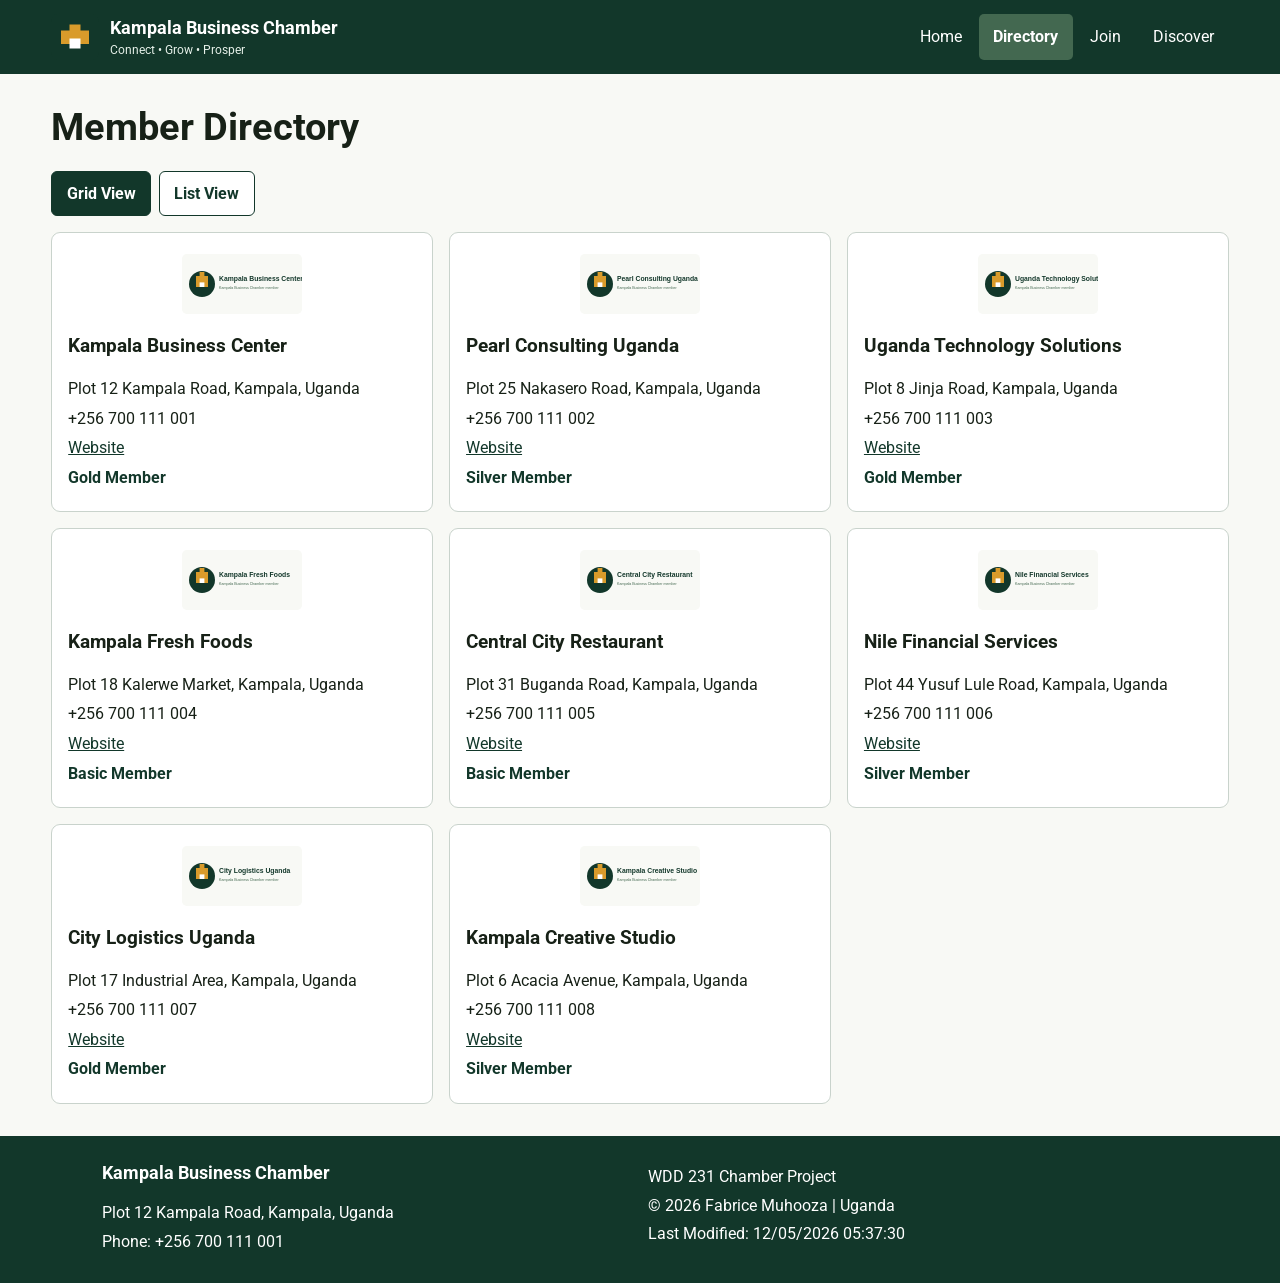
<file: chamber/directory.html>
<!DOCTYPE html>
<html lang="en">
<head>
    <meta charset="UTF-8">
    <meta name="viewport" content="width=device-width, initial-scale=1.0">
    <meta name="description" content="Kampala Business Chamber member directory.">
    <meta name="author" content="Fabrice Muhooza">
    <title>Kampala Business Chamber | Directory</title>
    <link rel="icon" href="images/chamber-logo.svg" type="image/svg+xml">
    <link rel="preconnect" href="https://fonts.googleapis.com">
    <link rel="preconnect" href="https://fonts.gstatic.com" crossorigin>
    <link href="https://fonts.googleapis.com/css2?family=Roboto:wght@400;500;700&display=swap" rel="stylesheet">
    <link rel="stylesheet" href="styles/normalize.css">
    <link rel="stylesheet" href="styles/small.css">
    <link rel="stylesheet" href="styles/larger.css">
    <script src="scripts/navigation.js" defer></script>
    <script src="scripts/date.js" defer></script>
    <script src="scripts/directory.js" defer></script>
</head>
<body>
<header class="site-header">
    <div class="brand">
        <img src="images/chamber-logo.svg" alt="Kampala Business Chamber logo" width="48" height="48">
        <div><span class="brand-name">Kampala Business Chamber</span><span class="brand-tagline">Connect • Grow • Prosper</span></div>
    </div>
    <button id="menuButton" class="menu-button" aria-label="Open navigation menu" aria-expanded="false" aria-controls="mainNav">☰</button>
    <nav id="mainNav" class="navigation" aria-label="Main navigation">
        <a href="index.html">Home</a><a href="directory.html" class="active" aria-current="page">Directory</a><a href="join.html">Join</a><a href="discover.html">Discover</a>
    </nav>
</header>
<main>
    <h1>Member Directory</h1>
    <div class="directory-controls" aria-label="Directory view controls">
        <button id="gridView" class="view-button active">Grid View</button>
        <button id="listView" class="view-button">List View</button>
    </div>
    <div id="directory" class="directory-grid"></div>
</main>
<footer class="site-footer">
    <div><h2>Kampala Business Chamber</h2><p>Plot 12 Kampala Road, Kampala, Uganda</p><p>Phone: +256 700 111 001</p></div>
    <div><p>WDD 231 Chamber Project</p><p>&copy; <span id="currentyear"></span> Fabrice Muhooza | Uganda</p><p>Last Modified: <span id="lastModified"></span></p></div>
</footer>
</body>
</html>
</file>
<file: chamber/styles/small.css>
*{box-sizing:border-box}html{font-family:Roboto,Arial,sans-serif;color:#172117;background:#f8f9f5}body{margin:0;line-height:1.5}img{max-width:100%;height:auto;display:block}a{color:#12372a}a:focus-visible,button:focus-visible{outline:3px solid #d99b2b;outline-offset:2px}.site-header{background:#12372a;color:#fff;padding:.75rem 1rem;display:grid;grid-template-columns:1fr auto;align-items:center}.brand{display:flex;align-items:center;gap:.7rem}.brand img{width:48px;height:48px}.brand-name,.brand-tagline{display:block}.brand-name{font-size:1.05rem;font-weight:700}.brand-tagline{font-size:.78rem;color:#e6f0e9}.menu-button{background:transparent;color:#fff;border:0;font-size:2rem;cursor:pointer;padding:.25rem}.navigation{grid-column:1/-1;display:none;flex-direction:column}.navigation.open{display:flex}.navigation a{color:#fff;text-decoration:none;padding:.8rem 1rem;border-top:1px solid rgba(255,255,255,.18)}.navigation a:hover,.navigation a.active{background:#436850}.navigation a.active{font-weight:700}main{width:min(1200px,92%);margin:0 auto;padding:1rem 0 2rem}h1{font-size:clamp(1.7rem,4vw,2.4rem);margin:0 0 1rem}h2{margin-top:0}.hero{position:relative;overflow:hidden;border-radius:12px;background:#12372a;margin-bottom:1rem;box-shadow:0 3px 12px rgba(0,0,0,.12)}.hero>img{width:100%;min-height:260px;object-fit:cover}.hero-content{position:absolute;left:1rem;right:1rem;bottom:1rem;background:rgba(18,55,42,.93);color:#fff;padding:1rem;border-radius:10px}.hero-content h2{margin:0 0 .3rem;font-size:clamp(1.3rem,4vw,2rem)}.hero-content p{margin:.2rem 0 .8rem}.cta{display:inline-block;background:#d99b2b;color:#172117;text-decoration:none;font-weight:700;padding:.65rem 1rem;border-radius:6px}.cta:hover{background:#f0b747}.home-layout{display:grid;gap:1rem}.card,.spotlights-section{background:#fff;border:1px solid #c9d3cc;border-radius:10px;padding:1rem;box-shadow:0 2px 8px rgba(0,0,0,.07)}.event{border-top:1px solid #d8dfda;padding:.8rem 0}.event:first-of-type{border-top:0;padding-top:0}.event h3{margin:.1rem 0}.event p{margin:.3rem 0}.current-weather{display:grid;gap:.3rem}.weather h3{margin:1rem 0 .5rem}.forecast{display:grid;gap:.5rem}.forecast-day{border:1px solid #d8dfda;border-radius:8px;padding:.65rem;background:#f4f7f4}.forecast-day h4{margin:0}.weather-source{font-size:.85rem;margin-bottom:0}.spotlights-section{margin-top:1rem}.spotlights{display:grid;gap:1rem}.spotlight-card{border:1px solid #c9d3cc;border-radius:9px;padding:1rem;background:#f8f9f5}.spotlight-card img{width:120px;height:70px;object-fit:contain;background:#fff;border-radius:6px;margin-bottom:.7rem}.spotlight-card h3{margin:.2rem 0}.membership{font-weight:700;color:#12372a}.directory-controls{display:flex;gap:.5rem;margin-bottom:1rem}.view-button{border:1px solid #12372a;background:#fff;color:#12372a;padding:.6rem .9rem;border-radius:6px;cursor:pointer;font-weight:700}.view-button.active,.view-button:hover{background:#12372a;color:#fff}.directory-grid{display:grid;grid-template-columns:1fr;gap:1rem}.member-card{background:#fff;border:1px solid #c9d3cc;border-radius:9px;padding:1rem}.member-card img{width:120px;height:70px;object-fit:contain;margin:0 auto .8rem}.member-card h2{font-size:1.2rem}.member-card p{margin:.35rem 0}.directory-list{display:flex;flex-direction:column;gap:0}.directory-list .member-card{border-radius:0;border-width:0 0 1px}.site-footer{background:#12372a;color:#fff;padding:1.5rem 4%;display:grid;gap:1rem}.site-footer h2{font-size:1.1rem}.site-footer p{margin:.3rem 0}.site-footer a{color:#fff}.site-footer div{max-width:600px}
</file>
<file: chamber/styles/larger.css>
@media screen and (min-width:700px){.site-header{grid-template-columns:auto 1fr;padding:.8rem 4%}.brand-name{font-size:1.15rem}.menu-button{display:none}.navigation{grid-column:auto;display:flex;flex-direction:row;justify-content:flex-end;gap:.2rem}.navigation a{border:0;border-radius:5px;padding:.7rem .9rem}.home-layout{grid-template-columns:2fr 1fr;align-items:start}.spotlights{grid-template-columns:repeat(3,1fr)}.spotlight-card{min-height:260px}.forecast{grid-template-columns:repeat(3,1fr)}.directory-grid{grid-template-columns:repeat(2,1fr)}.directory-grid.directory-list{display:flex}.directory-list .member-card{display:grid;grid-template-columns:150px 1fr 1fr;align-items:center}.site-footer{grid-template-columns:1fr 1fr;justify-content:space-between;padding-left:8%;padding-right:8%}}@media screen and (min-width:1000px){.directory-grid{grid-template-columns:repeat(3,1fr)}main{padding-top:1.5rem}.hero-content{left:2rem;bottom:2rem;max-width:520px;padding:1.25rem}}
</file>
